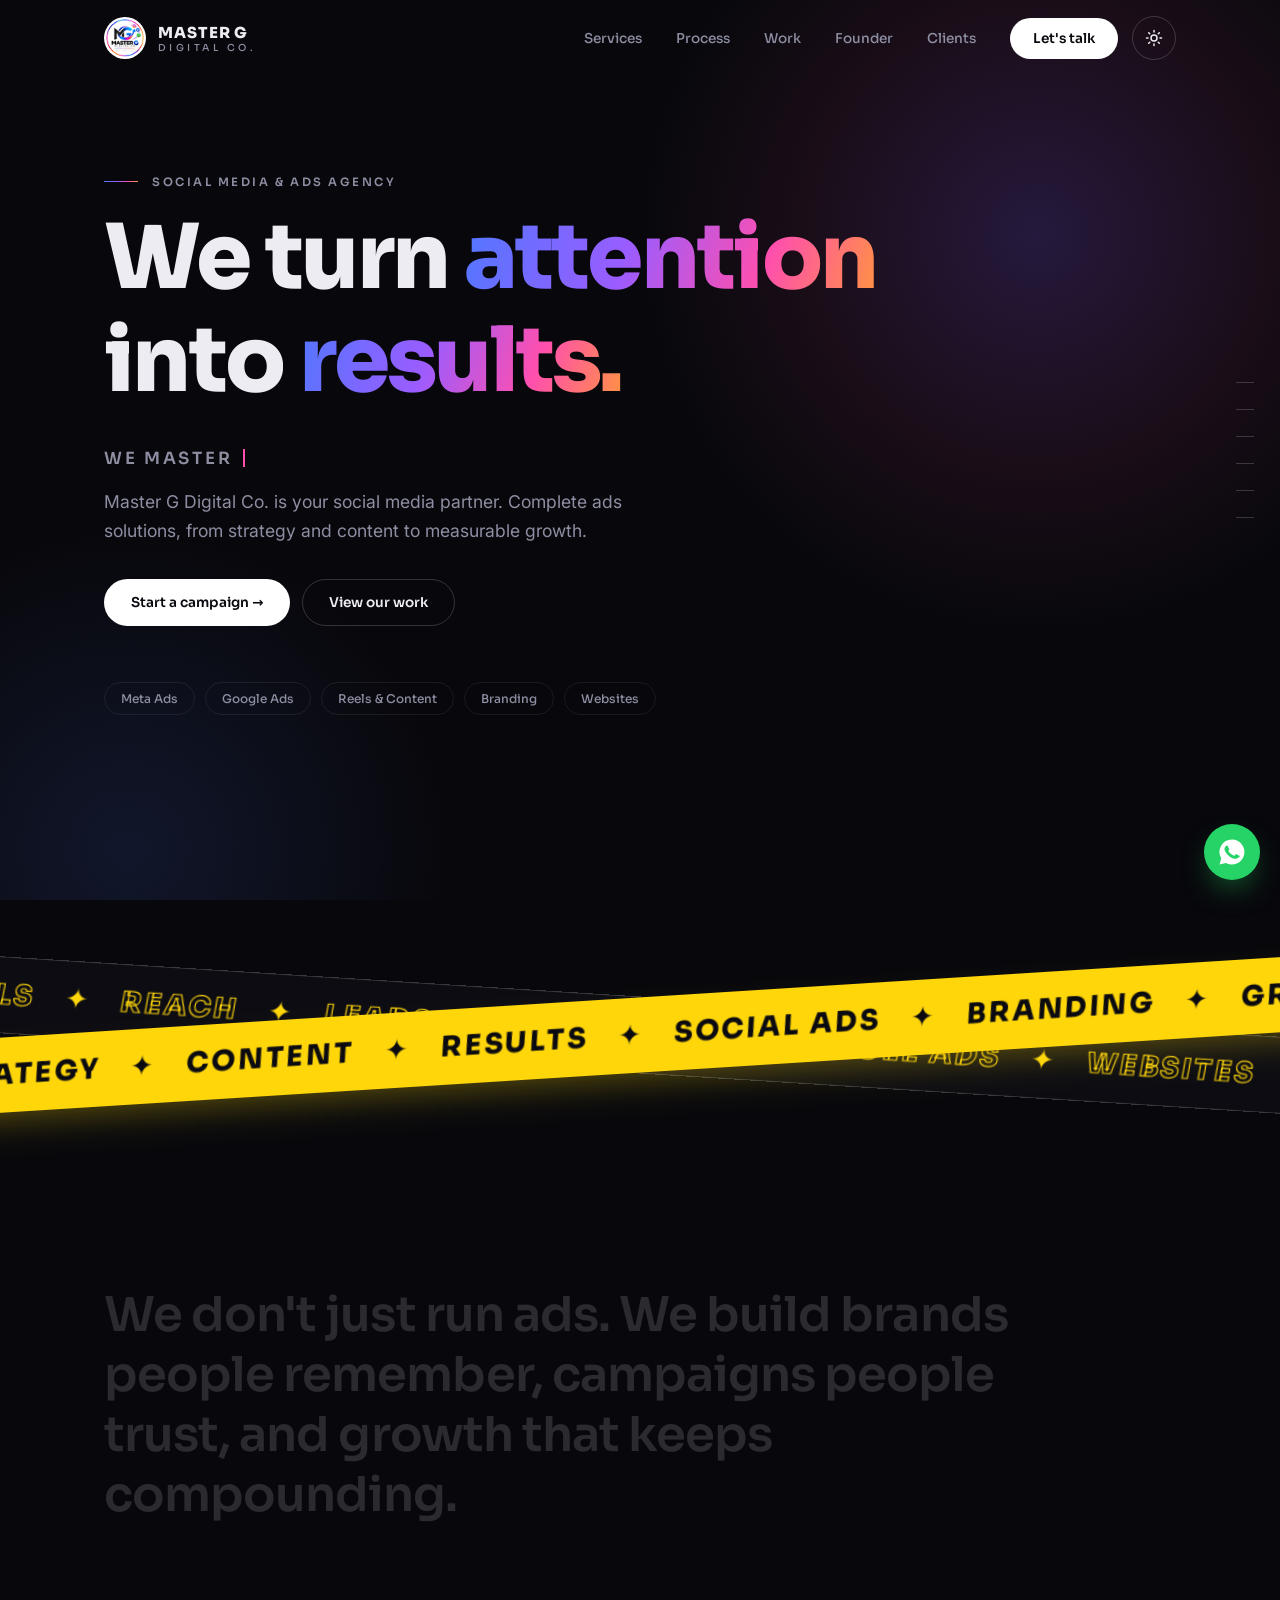
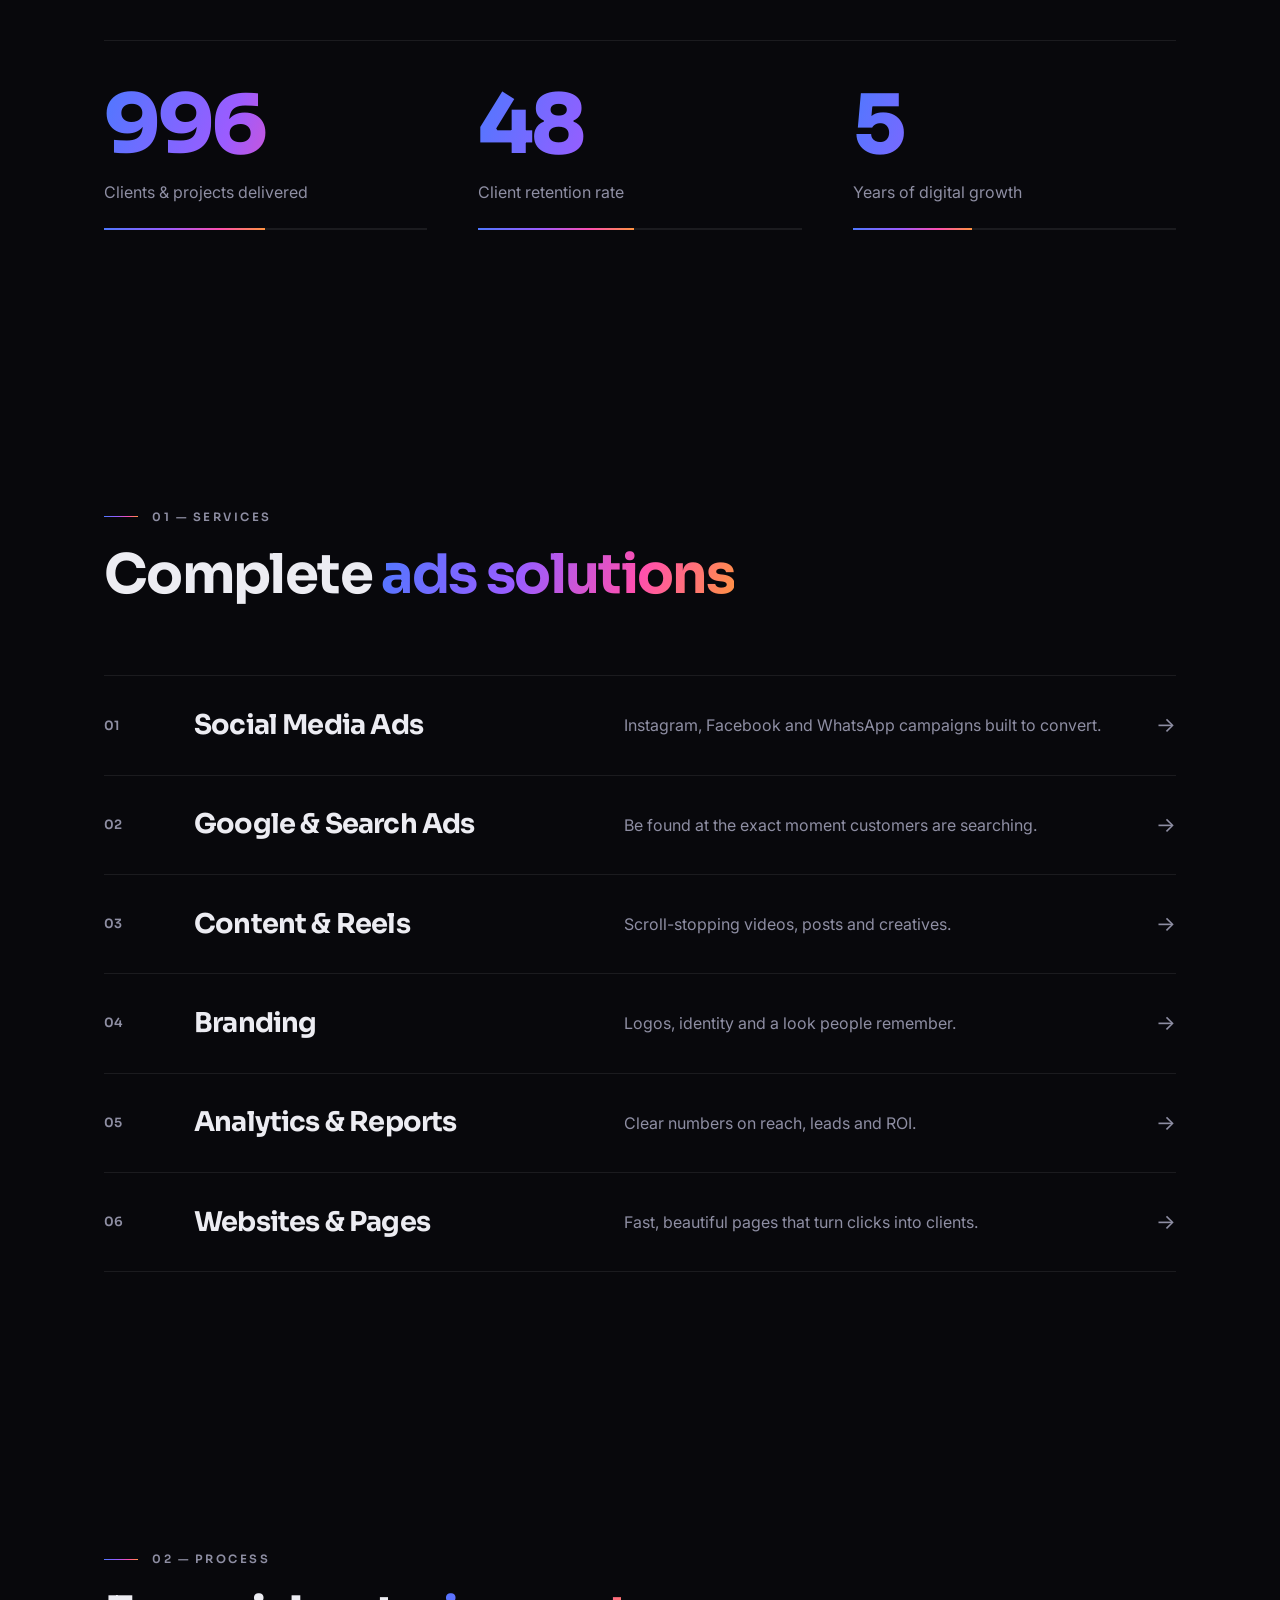
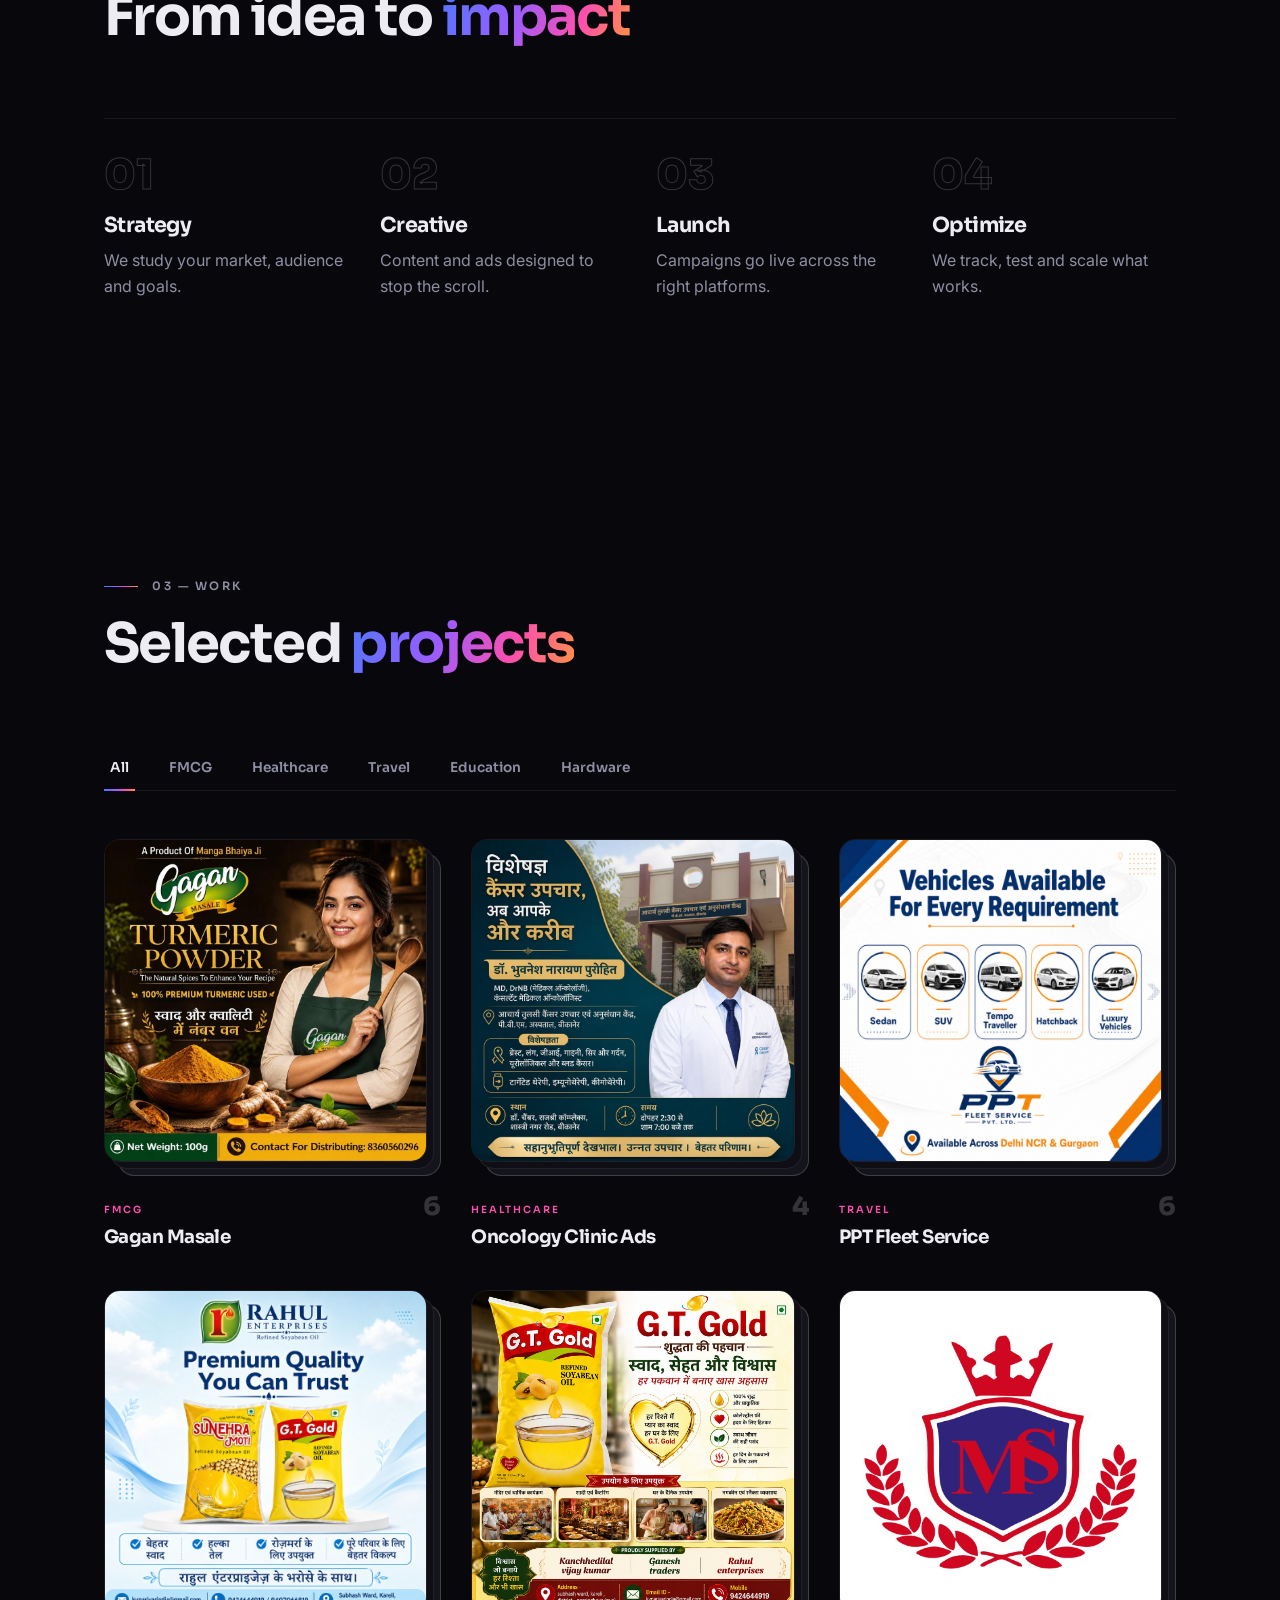
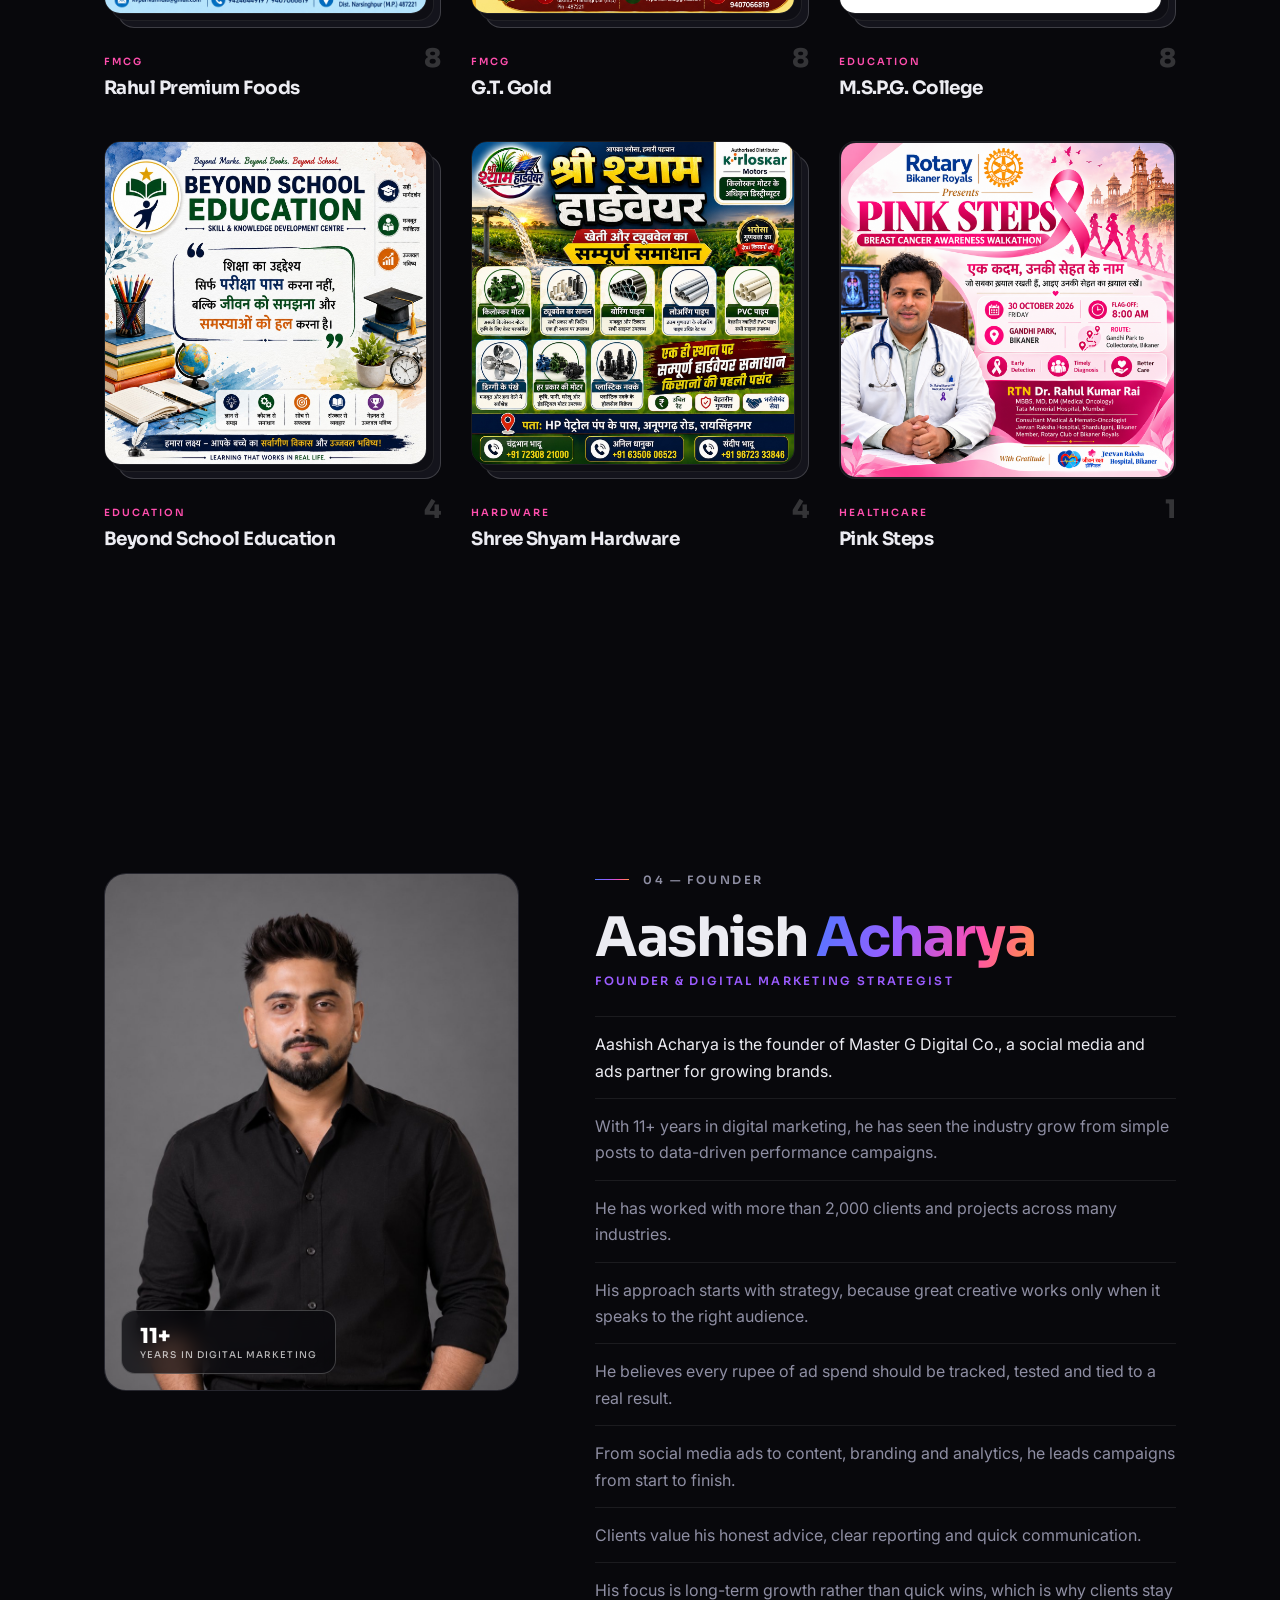
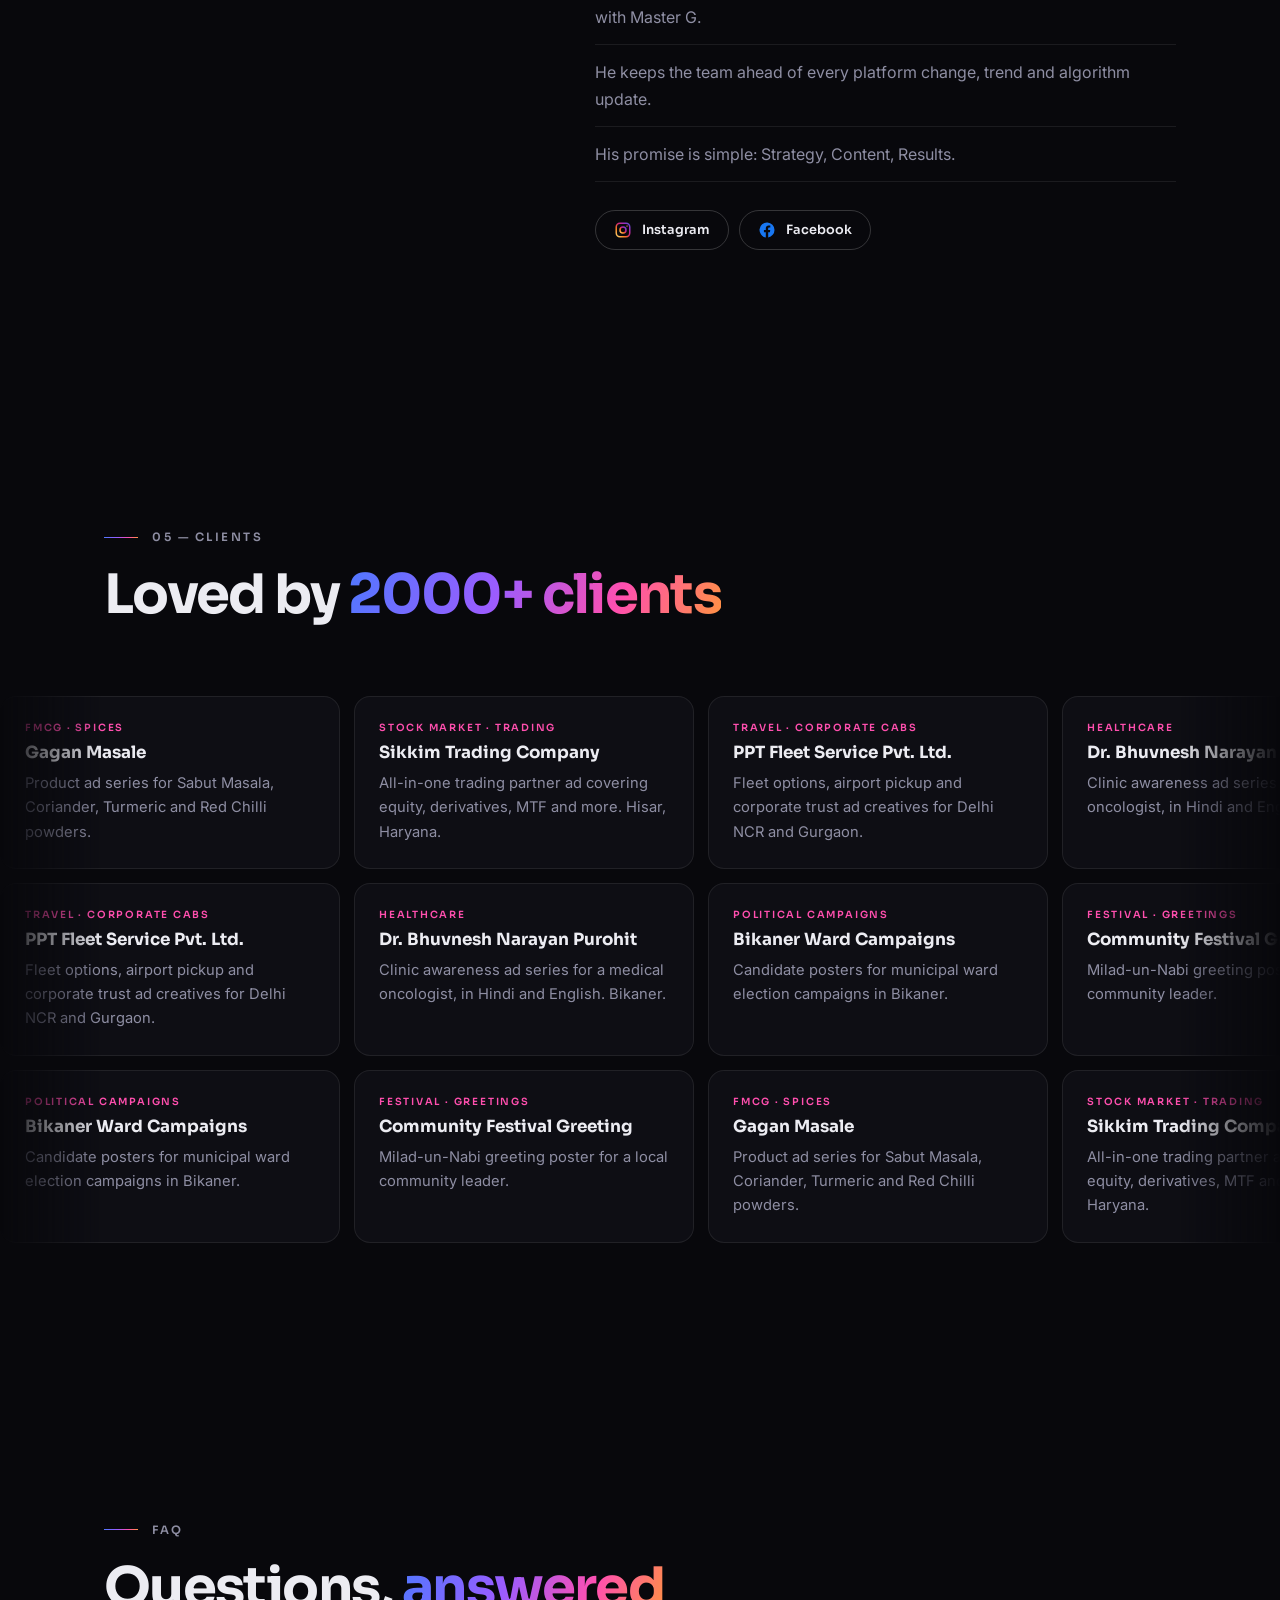
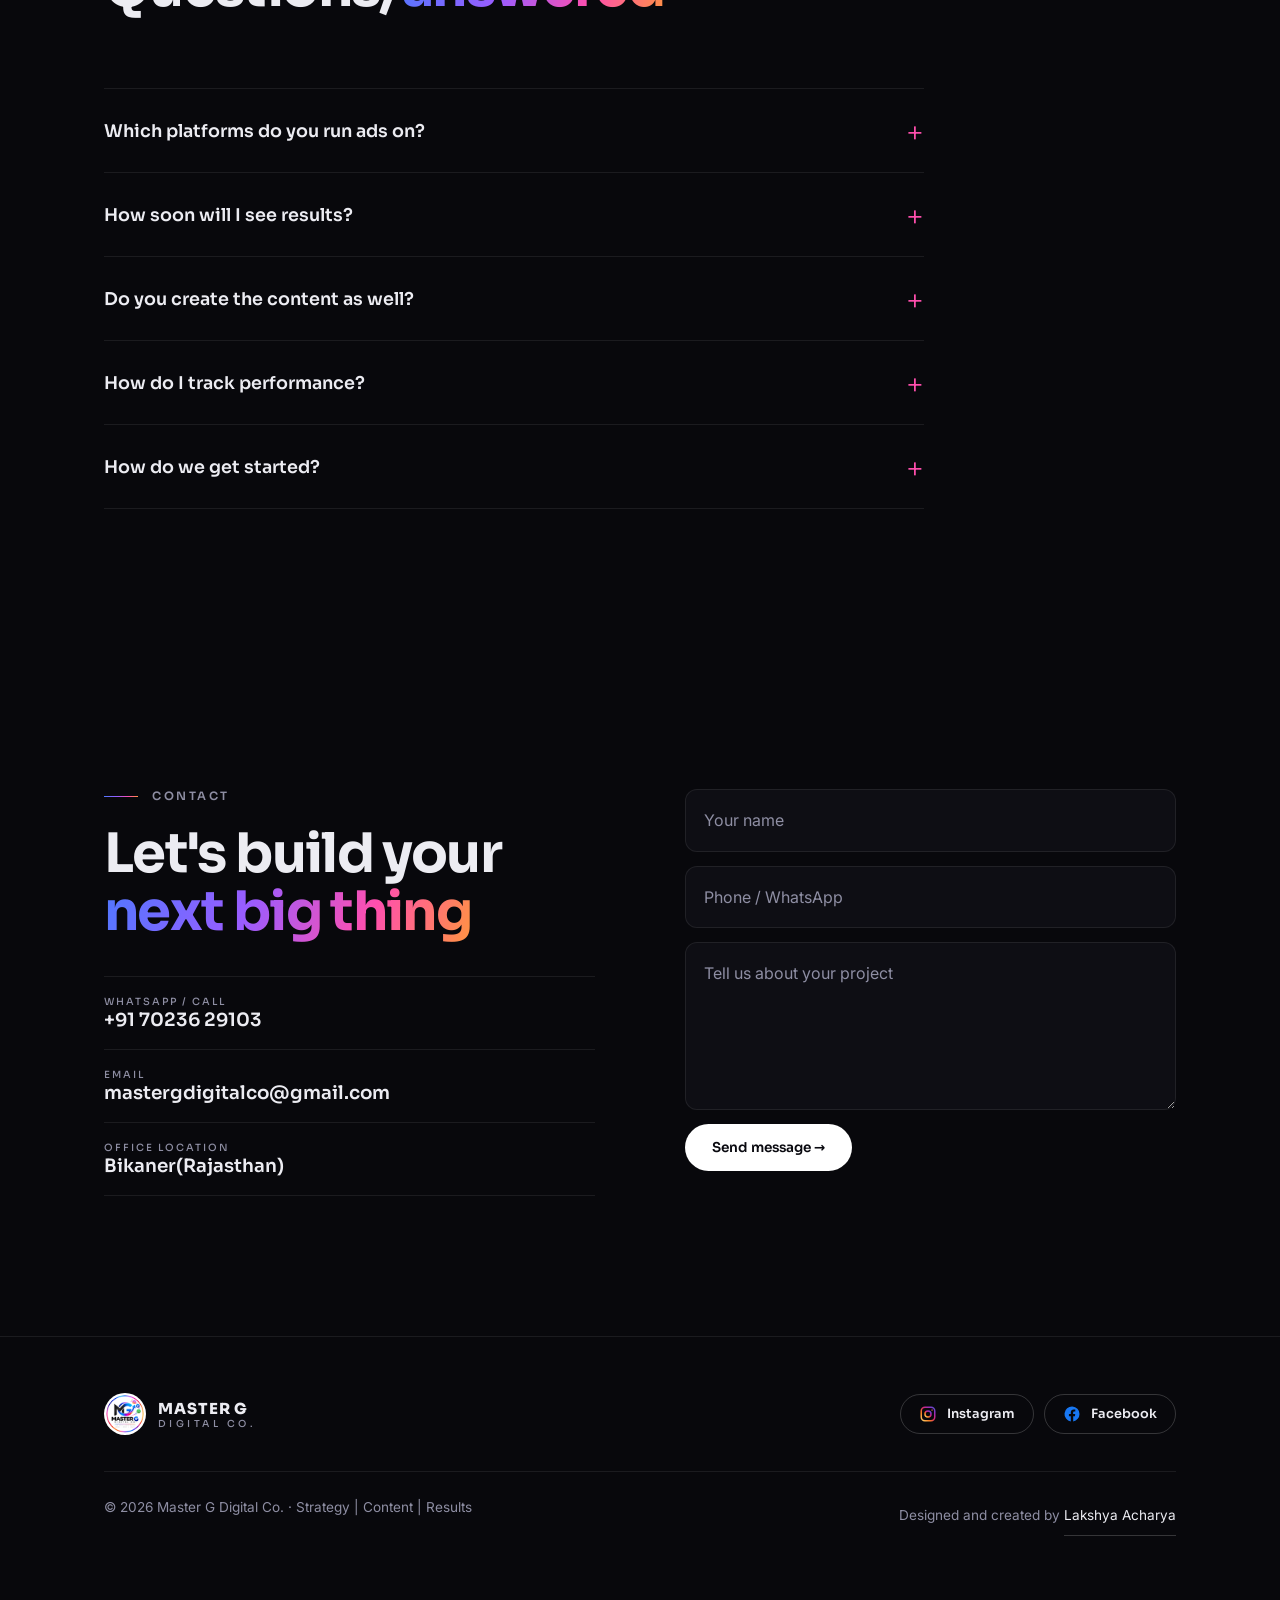
<file: index.html>
<!DOCTYPE html>
<html lang="en">
<head>
  <!-- Remember the visitor's theme before the page paints (default is dark) -->
  <script>try{var t=localStorage.getItem("mg-theme");if(t)document.documentElement.setAttribute("data-theme",t)}catch(e){}</script>
  <meta charset="utf-8">
  <meta name="viewport" content="width=device-width, initial-scale=1, viewport-fit=cover">

  <!-- =====================================================================
       SEO  -  EDIT HERE  (what Google shows in search results)
       1. Title        -> the blue headline in Google
       2. Description  -> the grey text under it ("info")
       3. Keywords     -> words people search for
       4. SITE URL     -> replace https://mastergdigitalco.com/ everywhere in this block
          if the website address ever changes
       ===================================================================== -->
  <title>Master G Digital Co. | Social Media & Meta Ads Agency</title>
  <meta name="description" content="Master G Digital Co.: social media marketing and ads agency for Meta ads, Google ads, reels, branding and websites. Strategy, Content, Results.">
  <meta name="keywords" content="Master G Digital Co, digital marketing agency, social media marketing, Meta ads, Facebook ads,best digital marketing agency in bikaner,digital marketing agency in bikaner, Instagram ads, Google ads, reels and content creation, branding, website design">
  <meta name="author" content="Master G Digital Co.">
  <meta name="application-name" content="Master G Digital Co.">
  <meta name="apple-mobile-web-app-title" content="Master G Digital Co.">
  <meta name="robots" content="index,follow,max-image-preview:large">
  <meta name="theme-color" content="#08080c">
  <link rel="canonical" href="http://mastergdigitalco.com/">

  <!-- Social share preview (WhatsApp / Facebook) -->
  <meta property="og:type" content="website">
  <meta property="og:site_name" content="Master G Digital Co.">
  <meta property="og:title" content="Master G Digital Co. | Social Media & Meta Ads Agency">
  <meta property="og:description" content="Master G Digital Co.: social media marketing and ads agency for Meta ads, Google ads, reels, branding and websites. Strategy, Content, Results.">
  <meta property="og:url" content="https://mastergdigitalco.com/">
  <meta property="og:image" content="https://mastergdigitalco.com/images/logo.png">
  <meta property="og:locale" content="en_IN">
  <meta name="twitter:card" content="summary">
  <meta name="twitter:title" content="Master G Digital Co. | Social Media & Meta Ads Agency">
  <meta name="twitter:description" content="Master G Digital Co.: social media marketing and ads agency for Meta ads, Google ads, reels, branding and websites. Strategy, Content, Results.">
  <meta name="twitter:image" content="https://mastergdigitalco.com/images/logo.png">

  <!-- Structured data 1: the WEBSITE NAME Google shows instead of the link ("Master G Digital Co.") -->
  <script type="application/ld+json">
    {
      "@context": "https://schema.org",
      "@type": "WebSite",
      "name": "Master G Digital Co.",
      "alternateName": [
        "Master G Digital Co",
        "Master G Digital",
        "Master G"
      ],
      "url": "http://mastergdigitalco.com/"
    }
  </script>

  <!-- Structured data 2: the COMPANY (phone, email, founder, social pages).
       To add your city later, add this inside the { } below (after "email"):
       "address": {"@type": "PostalAddress", "addressLocality": "YOUR CITY", "addressRegion": "YOUR STATE", "addressCountry": "IN"},
       "areaServed": "YOUR CITY" -->
  <script type="application/ld+json">
    {
      "@context": "https://schema.org",
      "@type": "ProfessionalService",
      "name": "Master G Digital Co.",
      "url": "http://mastergdigitalco.com/",
      "logo": "https://mastergdigitalco.com/images/logo.png",
      "image": "https://mastergdigitalco.com/images/logo.png",
      "description": "Master G Digital Co.: social media marketing and ads agency for Meta ads, Google ads, reels, branding and websites. Strategy, Content, Results.",
      "slogan": "Your Social Media Partner",
      "telephone": "+917023629103",
      "email": "mastergdigitalco@gmail.com",
      "sameAs": [
        "https://www.facebook.com/profile.php?id=61593951343798",
        "https://www.instagram.com/mastergdigitalco"
      ],
      "founder": {
        "@type": "Person",
        "name": "Aashish Acharya",
        "jobTitle": "Founder",
        "sameAs": [
          "https://www.instagram.com/____.j_e_r_r_y.____",
          "https://www.facebook.com/share/1LGvdmPWy8/"
        ]
      },
      "knowsAbout": [
        "Social media marketing",
        "Meta Ads",
        "Google Ads",
        "Content and reels",
        "Branding",
        "Website design"
      ]
    }
  </script>

  <!-- Favicon (the small logo shown in the browser tab and in Google results) -->
  <link rel="icon" href="favicon.ico" sizes="any">
  <link rel="icon" type="image/png" sizes="48x48" href="images/favicon-48.png">
  <link rel="icon" type="image/png" sizes="192x192" href="images/favicon-192.png">
  <link rel="apple-touch-icon" href="images/apple-touch-icon.png">

  <!-- ===== FONTS (Google Fonts) ===== -->
  <link rel="preconnect" href="https://fonts.googleapis.com">
  <link rel="preconnect" href="https://fonts.gstatic.com" crossorigin>
  <link href="https://fonts.googleapis.com/css2?family=Sora:wght@400;500;600;700;800&family=Inter:wght@400;500;600&display=swap" rel="stylesheet">

  <!-- ===== STYLES ===== -->
  <link rel="stylesheet" href="css/style.css">
</head>

<body>
  <!-- Safety: hide the loading screen after 4.5 s even if something fails -->
  <script>setTimeout(function(){var l=document.getElementById("loader");if(l)l.classList.add("done")},4500)</script>

  <!-- SVG gradient used by the Instagram icons -->
  <svg width="0" height="0" style="position:absolute" aria-hidden="true"><defs><linearGradient id="igg" x1="0" y1="1" x2="1" y2="0"><stop offset="0" stop-color="#feda75"/><stop offset=".3" stop-color="#fa7e1e"/><stop offset=".55" stop-color="#d62976"/><stop offset=".8" stop-color="#962fbf"/><stop offset="1" stop-color="#4f5bd5"/></linearGradient></defs></svg>

  <!-- LOADING SCREEN -->
  <div id="loader"><div class="ld"><img src="images/logo.png" alt=""><i></i></div></div>
  <!-- SCROLL PROGRESS BAR -->
  <div id="bar"></div>

  <!-- ===== NAVIGATION ===== -->
  <header id="nav">
    <div class="wrap nav-in">
      <a class="brand" href="#top" aria-label="Master G Digital Co. - home">
        <img src="images/logo.png" alt="">
        <span><b>MASTER G</b><small>DIGITAL CO.</small></span>
      </a>
      <div class="nav-r">
        <nav class="menu" id="menu" aria-label="Main">
          <a href="#services">Services</a>
          <a href="#process">Process</a>
          <a href="#work">Work</a>
          <a href="#founder">Founder</a>
          <a href="#clients">Clients</a>
          <a class="btn btn-primary" href="#contact">Let's talk</a>
        </nav>
        <!-- THEME TOGGLE: sun = switch to light, moon = switch to dark -->
        <button id="theme" aria-label="Switch between dark and light theme"><svg class="sun" viewBox="0 0 24 24" fill="none" stroke="currentColor" stroke-width="2" stroke-linecap="round"><circle cx="12" cy="12" r="4"/><path d="M12 2v2M12 20v2M4.9 4.9l1.4 1.4M17.7 17.7l1.4 1.4M2 12h2M20 12h2M4.9 19.1l1.4-1.4M17.7 6.3l1.4-1.4"/></svg><svg class="moon" viewBox="0 0 24 24" fill="none" stroke="currentColor" stroke-width="2" stroke-linecap="round" stroke-linejoin="round"><path d="M21 12.8A9 9 0 1 1 11.2 3a7 7 0 0 0 9.8 9.8z"/></svg></button>
        <button id="burger" aria-label="Menu" aria-expanded="false"><i></i><i></i></button>
      </div>
    </div>
  </header>

  <!-- Side rail: shows which section you are on (desktop only) -->
  <nav class="rail" aria-label="Sections">
    <a href="#services"><span>Services</span><i></i></a>
    <a href="#process"><span>Process</span><i></i></a>
    <a href="#work"><span>Work</span><i></i></a>
    <a href="#founder"><span>Founder</span><i></i></a>
    <a href="#clients"><span>Clients</span><i></i></a>
    <a href="#contact"><span>Contact</span><i></i></a>
  </nav>

  <main id="top">
    <!-- ===== HERO ===== -->
    <section id="hero">
      <div class="wrap">
        <span class="eyebrow">Social media &amp; ads agency</span>
        <h1>
          <span class="mask"><span style="--i:0">We</span></span>
          <span class="mask"><span style="--i:1">turn</span></span>
          <span class="mask"><span class="grad" style="--i:2">attention</span></span><br>
          <span class="mask"><span style="--i:3">into</span></span>
          <span class="mask"><span class="grad" style="--i:4">results.</span></span>
        </h1>
        <!-- Typing line: "We master ADS / REELS / GROWTH / REACH..." (words are in js/main.js, section 7B) -->
        <p class="rot-line">We master <span class="rot" id="rot"></span><span class="caret"></span></p>
        <p class="lead">Master G Digital Co. is your social media partner. Complete ads solutions, from strategy and content to measurable growth.</p>
        <div class="actions">
          <a class="btn btn-primary" href="#contact">Start a campaign &rarr;</a>
          <a class="btn btn-ghost" href="#work">View our work</a>
        </div>
        <ul class="tags">
          <li>Meta Ads</li><li>Google Ads</li><li>Reels &amp; Content</li><li>Branding</li><li>Websites</li>
        </ul>
      </div>
    </section>

    <!-- ===== CROSSING RIBBONS: two bands that cross like an X. They move with the page:
         scrolling makes them faster and skews the text, scrolling up reverses them. (js/main.js, section 7) ===== -->
    <div class="ribbons" id="ribbons" aria-hidden="true">
      <div class="rib rib-y"><div class="rt" data-dir="-1"><span>Strategy</span><span>Content</span><span>Results</span><span>Social Ads</span><span>Branding</span><span>Growth</span></div></div>
      <div class="rib rib-k"><div class="rt" data-dir="1"><span>Reels</span><span>Reach</span><span>Leads</span><span>Meta Ads</span><span>Google Ads</span><span>Websites</span></div></div>
    </div>

    <!-- ===== MANIFESTO: words light up while scrolling ===== -->
    <section id="manifesto">
      <div class="wrap"><p class="mf" id="mf">We don't just run ads. We build brands people remember, campaigns people trust, and growth that keeps compounding.</p></div>
    </section>

    <!-- ===== STATS: counters (data-n = final number, data-s = suffix) ===== -->
    <section id="stats" style="padding-top:0">
      <div class="wrap">
        <div class="stats">
          <div class="stat rv"><b class="num grad" data-n="2000" data-s="+">0</b><span>Clients &amp; projects delivered</span><div class="meter"><i data-w="100"></i></div></div>
          <div class="stat rv"><b class="num grad" data-n="98" data-s="%">0</b><span>Client retention rate</span><div class="meter"><i data-w="98"></i></div></div>
          <div class="stat rv"><b class="num grad" data-n="11" data-s="+">0</b><span>Years of digital growth</span><div class="meter"><i data-w="75"></i></div></div>
        </div>
      </div>
    </section>

    <!-- ===== SERVICES ===== -->
    <section id="services">
      <div class="wrap">
        <div class="sec-head rv"><span class="eyebrow">01 &mdash; Services</span><h2>Complete <span class="grad">ads solutions</span></h2></div>
        <ul class="svc">
          <li class="rv"><span class="n">01</span><h3>Social Media Ads</h3><p>Instagram, Facebook and WhatsApp campaigns built to convert.</p><span class="go">&rarr;</span></li>
          <li class="rv"><span class="n">02</span><h3>Google &amp; Search Ads</h3><p>Be found at the exact moment customers are searching.</p><span class="go">&rarr;</span></li>
          <li class="rv"><span class="n">03</span><h3>Content &amp; Reels</h3><p>Scroll-stopping videos, posts and creatives.</p><span class="go">&rarr;</span></li>
          <li class="rv"><span class="n">04</span><h3>Branding</h3><p>Logos, identity and a look people remember.</p><span class="go">&rarr;</span></li>
          <li class="rv"><span class="n">05</span><h3>Analytics &amp; Reports</h3><p>Clear numbers on reach, leads and ROI.</p><span class="go">&rarr;</span></li>
          <li class="rv"><span class="n">06</span><h3>Websites &amp; Pages</h3><p>Fast, beautiful pages that turn clicks into clients.</p><span class="go">&rarr;</span></li>
        </ul>
      </div>
    </section>

    <!-- ===== PROCESS ===== -->
    <section id="process">
      <div class="wrap">
        <div class="sec-head rv"><span class="eyebrow">02 &mdash; Process</span><h2>From idea to <span class="grad">impact</span></h2></div>
        <div class="pline"><i></i></div>
        <div class="steps">
          <div class="step rv"><span class="n">01</span><h3>Strategy</h3><p>We study your market, audience and goals.</p></div>
          <div class="step rv"><span class="n">02</span><h3>Creative</h3><p>Content and ads designed to stop the scroll.</p></div>
          <div class="step rv"><span class="n">03</span><h3>Launch</h3><p>Campaigns go live across the right platforms.</p></div>
          <div class="step rv"><span class="n">04</span><h3>Optimize</h3><p>We track, test and scale what works.</p></div>
        </div>
      </div>
    </section>

    <!-- ===== WORK: tabs + gallery are built by js/main.js (edit the PJ list there) ===== -->
    <section id="work">
      <div class="wrap">
        <div class="sec-head rv"><span class="eyebrow">03 &mdash; Work</span><h2>Selected <span class="grad">projects</span></h2></div>
        <div class="tabs" id="tabs">
          <button data-f="all" class="on">All</button>
          <button data-f="fmcg">FMCG</button>
          <button data-f="med">Healthcare</button>
          <button data-f="trv">Travel</button>
          <button data-f="edu">Education</button>
          <button data-f="biz">Hardware</button>
        </div>
        <!-- "All" tab: one cover card per project (built by js/main.js). Other tabs: every design of that category. -->
        <div id="ov" class="ov"></div>
        <div id="gal"></div>
      </div>
    </section>

    <!-- ===== FOUNDER ===== -->
    <section id="founder">
      <div class="wrap founder">
        <div class="photo rv">
          <img src="images/founder.jpg" alt="Aashish Acharya, Founder of Master G Digital Co." width="900" height="1350">
          <div class="badge">11+<small>Years in digital marketing</small></div>
        </div>
        <div class="rv">
          <span class="eyebrow">04 &mdash; Founder</span>
          <h2>Aashish <span class="grad">Acharya</span></h2>
          <p class="role">Founder &amp; digital marketing strategist</p>
          <ul class="bio">
            <li>Aashish Acharya is the founder of Master G Digital Co., a social media and ads partner for growing brands.</li>
            <li>With 11+ years in digital marketing, he has seen the industry grow from simple posts to data-driven performance campaigns.</li>
            <li>He has worked with more than 2,000 clients and projects across many industries.</li>
            <li>His approach starts with strategy, because great creative works only when it speaks to the right audience.</li>
            <li>He believes every rupee of ad spend should be tracked, tested and tied to a real result.</li>
            <li>From social media ads to content, branding and analytics, he leads campaigns from start to finish.</li>
            <li>Clients value his honest advice, clear reporting and quick communication.</li>
            <li>His focus is long-term growth rather than quick wins, which is why clients stay with Master G.</li>
            <li>He keeps the team ahead of every platform change, trend and algorithm update.</li>
            <li>His promise is simple: Strategy, Content, Results.</li>
          </ul>
          <div class="soc"><a href="https://www.instagram.com/____.j_e_r_r_y.____" target="_blank" rel="noopener noreferrer" aria-label="Aashish Acharya on Instagram"><svg viewBox="0 0 24 24" fill="none" stroke="url(#igg)" stroke-width="2" stroke-linecap="round" stroke-linejoin="round"><rect x="3" y="3" width="18" height="18" rx="5"/><circle cx="12" cy="12" r="4"/><circle cx="17.5" cy="6.5" r="1" fill="url(#igg)" stroke="none"/></svg><span>Instagram</span></a><a href="https://www.facebook.com/share/1LGvdmPWy8/" target="_blank" rel="noopener noreferrer" aria-label="Aashish Acharya on Facebook"><svg viewBox="0 0 24 24" fill="#1877F2"><path d="M22 12a10 10 0 1 0-11.6 9.9v-7H7.9V12h2.5V9.8c0-2.5 1.5-3.9 3.8-3.9 1.1 0 2.2.2 2.2.2v2.5h-1.3c-1.2 0-1.6.8-1.6 1.6V12h2.8l-.4 2.9h-2.3v7A10 10 0 0 0 22 12z"/></svg><span>Facebook</span></a></div>
        </div>
      </div>
    </section>

    <!-- ===== CLIENTS: the 3 scrolling rows are built by js/main.js (edit the R list there) ===== -->
    <section id="clients">
      <div class="wrap"><div class="sec-head rv"><span class="eyebrow">05 &mdash; Clients</span><h2>Loved by <span class="grad">2000+ clients</span></h2></div></div>
      <div class="row"><div class="track"></div></div>
      <div class="row"><div class="track"></div></div>
      <div class="row"><div class="track"></div></div>
    </section>

    <!-- ===== FAQ ===== -->
    <section id="faq">
      <div class="wrap">
        <div class="sec-head rv"><span class="eyebrow">FAQ</span><h2>Questions, <span class="grad">answered</span></h2></div>
        <div class="faq rv">
          <details><summary>Which platforms do you run ads on?</summary><p>Instagram, Facebook, WhatsApp, Google Search and YouTube, chosen based on where your customers actually spend their time.</p></details>
          <details><summary>How soon will I see results?</summary><p>Early signals like reach and engagement show within weeks. Steady growth in leads and sales builds as we test and optimize every month.</p></details>
          <details><summary>Do you create the content as well?</summary><p>Yes. Reels, creatives, copy and branding are handled together, so strategy, content and ads work as one system.</p></details>
          <details><summary>How do I track performance?</summary><p>You get clear reports on reach, leads and ROI, so you always know exactly where your budget is going.</p></details>
          <details><summary>How do we get started?</summary><p>Message us on WhatsApp or use the form below. We will understand your goals and suggest a plan.</p></details>
        </div>
      </div>
    </section>

    <!-- ===== CONTACT: the form opens WhatsApp ===== -->
    <section id="contact">
      <div class="wrap contact">
        <div class="rv">
          <span class="eyebrow">Contact</span>
          <h2>Let's build your <span class="grad">next big thing</span></h2>
          <div class="cinfo">
            <a href="tel:+917023629103"><small>WhatsApp / Call</small>+91 70236 29103</a>
            <a href="mailto:mastergdigitalco@gmail.com"><small>Email</small>mastergdigitalco@gmail.com</a>
          <a><small>Office Location</small>Bikaner(Rajasthan)</a></a>
          </div>
        </div>
        <form id="fm" class="rv">
          <input placeholder="Your name" required>
          <input placeholder="Phone / WhatsApp" required>
          <textarea rows="5" placeholder="Tell us about your project"></textarea>
          <button class="btn btn-primary" type="submit">Send message &rarr;</button>
          <p id="ok"></p>
        </form>
      </div>
    </section>
  </main>

  <!-- ===== FOOTER ===== -->
  <footer>
    <div class="wrap">
      <div class="foot">
        <a class="brand" href="#top"><img src="images/logo.png" alt=""><span><b>MASTER G</b><small>DIGITAL CO.</small></span></a>
        <div class="soc"><a href="https://www.instagram.com/mastergdigitalco" target="_blank" rel="noopener noreferrer" aria-label="Master G Digital Co. on Instagram"><svg viewBox="0 0 24 24" fill="none" stroke="url(#igg)" stroke-width="2" stroke-linecap="round" stroke-linejoin="round"><rect x="3" y="3" width="18" height="18" rx="5"/><circle cx="12" cy="12" r="4"/><circle cx="17.5" cy="6.5" r="1" fill="url(#igg)" stroke="none"/></svg><span>Instagram</span></a><a href="https://www.facebook.com/profile.php?id=61593951343798" target="_blank" rel="noopener noreferrer" aria-label="Master G Digital Co. on Facebook"><svg viewBox="0 0 24 24" fill="#1877F2"><path d="M22 12a10 10 0 1 0-11.6 9.9v-7H7.9V12h2.5V9.8c0-2.5 1.5-3.9 3.8-3.9 1.1 0 2.2.2 2.2.2v2.5h-1.3c-1.2 0-1.6.8-1.6 1.6V12h2.8l-.4 2.9h-2.3v7A10 10 0 0 0 22 12z"/></svg><span>Facebook</span></a></div>
      </div>
      <div class="legal">
        <span>&copy; 2026 Master G Digital Co. &middot; Strategy | Content | Results</span>
        <span>Designed and created by <a href="https://www.linkedin.com/in/lakshya-acharya-9194b3203" target="_blank" rel="noopener">Lakshya Acharya</a></span>
      </div>
    </div>
  </footer>

  <!-- FLOATING WHATSAPP BUTTON -->
  <a class="wa" href="https://wa.me/917023629103" aria-label="Chat on WhatsApp"><svg viewBox="0 0 24 24" width="30" height="30" fill="#fff" aria-hidden="true"><path d="M12 2a10 10 0 0 0-8.6 15.1L2 22l5-1.3A10 10 0 1 0 12 2zm5.2 14.2c-.2.6-1.3 1.2-1.8 1.2-.5.1-1 .3-3.4-.7-2.9-1.2-4.7-4.1-4.9-4.3-.1-.2-1.1-1.5-1.1-2.8s.7-2 1-2.3c.2-.3.5-.3.7-.3h.5c.2 0 .4 0 .6.5l.9 2.1c.1.2.1.4 0 .5l-.4.6c-.1.2-.3.3-.1.6.2.3.8 1.3 1.8 2.1 1.2 1 2.2 1.4 2.5 1.5.3.1.5.1.6-.1l.8-1c.2-.3.4-.2.6-.1l2 1c.3.1.5.2.5.3.1.3.1.9-.1 1.4z"/></svg></a>

  <!-- LIGHTBOX (full-screen photo viewer) -->
  <div id="lb" aria-modal="true">
    <button class="lbtn" id="lx" aria-label="Close">&#10005;</button>
    <button class="lbtn" id="lp" aria-label="Previous">&#8249;</button>
    <img id="li" alt="">
    <button class="lbtn" id="ln" aria-label="Next">&#8250;</button>
    <div id="lc"></div>
  </div>

  <script src="js/main.js"></script>
</body>
</html>
</file>
<file: css/style.css>
/* Master G Digital Co. - stylesheet (dark, clean, premium).
   Sections are listed in page order; search a heading to jump to it. */

/* =========================================================================
   1. DESIGN TOKENS  (change colors / fonts for the whole site here)
   ========================================================================= */
:root {
  --bg: #08080c;                       /* page background */
  --surface: #0e0e14;                  /* cards */
  --surface-2: #14141c;                /* raised surfaces */
  --line: rgba(255,255,255,.08);       /* hairlines */
  --line-2: rgba(255,255,255,.18);     /* stronger lines */
  --text: #ececf2;
  --muted: #8e8ea3;
  /* logo colors */
  --blue: #4f78ff;
  --violet: #9b5cff;
  --magenta: #ff4fae;
  --orange: #ff9440;
  --grad: linear-gradient(110deg, var(--blue), var(--violet) 40%, var(--magenta) 72%, var(--orange));
  --nav-bg: rgba(8,8,12,.78);          /* top bar when scrolling */
  --btn-bg: #fff;                      /* main button */
  --btn-fg: #0a0a10;
  --font-head: 'Sora', system-ui, sans-serif;
  --font-body: 'Inter', system-ui, sans-serif;
  --max: 1200px;
  --pad: clamp(20px, 5vw, 64px);
  --ease: cubic-bezier(.2,.7,.2,1);
}

/* Light theme: applied when <html data-theme="light"> (the dark theme above is the default) */
:root[data-theme="light"] {
  color-scheme: light;
  --bg: #f6f6fa;
  --surface: #ffffff;
  --surface-2: #eeeef4;
  --line: rgba(10,10,24,.1);
  --line-2: rgba(10,10,24,.22);
  --text: #101018;
  --muted: #5b5b72;
  /* logo colors, a little deeper so they stay readable on light */
  --blue: #2f5bff;
  --violet: #7b3ff2;
  --magenta: #e6238f;
  --orange: #f07a12;
  --nav-bg: rgba(246,246,250,.82);
  --btn-bg: #101018;
  --btn-fg: #ffffff;
}

/* =========================================================================
   2. BASE
   ========================================================================= */
* { box-sizing: border-box; margin: 0; padding: 0; }
html { scroll-behavior: smooth; scroll-padding-top: 90px; color-scheme: dark; }
body { background: var(--bg); color: var(--text); font: 400 16px/1.65 var(--font-body); -webkit-font-smoothing: antialiased; overflow-x: hidden; }
body.menu-open { overflow: hidden; }
img { display: block; max-width: 100%; }
a { color: inherit; text-decoration: none; }
button { font: inherit; color: inherit; background: none; border: 0; cursor: pointer; }
ul { list-style: none; }
::selection { background: var(--violet); color: #fff; }

.wrap { max-width: var(--max); margin: 0 auto; padding-inline: var(--pad); }
section { position: relative; padding-block: clamp(80px, 11vw, 140px); }

h1, h2, h3, h4 { font-family: var(--font-head); font-weight: 700; letter-spacing: -.03em; line-height: 1.06; }
h1 { font-size: clamp(2.7rem, 7vw, 5.8rem); font-weight: 800; }
h2 { font-size: clamp(2rem, 4.4vw, 3.4rem); text-wrap: balance; }
.grad { background: var(--grad); -webkit-background-clip: text; background-clip: text; color: transparent; }

.eyebrow { display: flex; align-items: center; gap: 14px; margin-bottom: 22px; font: 600 .72rem var(--font-head); letter-spacing: .22em; text-transform: uppercase; color: var(--muted); }
.eyebrow::before { content: ""; width: 34px; height: 1px; background: var(--grad); }
.sec-head { max-width: 760px; margin-bottom: clamp(40px, 6vw, 72px); }

/* buttons */
.btn { display: inline-flex; align-items: center; gap: 10px; padding: 14px 26px; border-radius: 99px; border: 1px solid transparent; font: 600 .85rem var(--font-head); transition: transform .35s var(--ease), box-shadow .35s, border-color .35s; }
.btn-primary { background: var(--btn-bg); color: var(--btn-fg); }
.btn-primary:hover { transform: translateY(-2px); box-shadow: 0 16px 34px -14px rgba(155,92,255,.7); }
.btn-ghost { border-color: var(--line-2); color: var(--text); }
.btn-ghost:hover { border-color: var(--text); }

/* scroll reveal */
.rv { opacity: 0; transform: translateY(28px); transition: opacity .9s var(--ease), transform .9s var(--ease); transition-delay: var(--d, 0s); }
.rv.on { opacity: 1; transform: none; }

/* =========================================================================
   3. LOADER + PROGRESS BAR
   ========================================================================= */
#loader { position: fixed; inset: 0; z-index: 100; display: grid; place-items: center; background: var(--bg); transition: opacity .7s, visibility 0s .7s; }
#loader.done { opacity: 0; visibility: hidden; }
.ld { width: 120px; text-align: center; }
.ld img { width: 84px; margin: 0 auto 22px; border-radius: 50%; background: #fff; padding: 3px; }
.ld i { display: block; height: 2px; background: var(--grad); transform-origin: left; animation: load 1.1s var(--ease) forwards; }
@keyframes load { from { transform: scaleX(0); } to { transform: scaleX(1); } }
#bar { position: fixed; top: 0; left: 0; z-index: 90; height: 2px; width: 0; background: var(--grad); }

/* =========================================================================
   4. NAVIGATION  (top bar, menu, hamburger, side rail)
   ========================================================================= */
#nav { position: fixed; inset: 0 0 auto 0; z-index: 60; border-bottom: 1px solid transparent; transition: background .4s, border-color .4s; }
#nav.stuck { background: var(--nav-bg); backdrop-filter: blur(16px); border-color: var(--line); }
.nav-in { display: flex; align-items: center; justify-content: space-between; height: 76px; }

.brand { display: flex; align-items: center; gap: 12px; position: relative; z-index: 3; }
.brand img { width: 42px; height: 42px; border-radius: 50%; background: #fff; padding: 2px; }
.brand span { display: flex; flex-direction: column; line-height: 1.15; }
.brand b { font: 800 .95rem var(--font-head); letter-spacing: .06em; }
.brand small { font: 500 .6rem var(--font-head); letter-spacing: .36em; color: var(--muted); }

.menu { display: flex; align-items: center; gap: 34px; }
.menu a:not(.btn) { position: relative; padding: 6px 0; font: 500 .85rem var(--font-head); color: var(--muted); transition: color .3s; }
.menu a:not(.btn)::after { content: ""; position: absolute; left: 0; right: 0; bottom: 0; height: 1px; background: var(--grad); transform: scaleX(0); transform-origin: left; transition: transform .4s var(--ease); }
.menu a:not(.btn):hover, .menu a.act { color: var(--text); }
.menu a:not(.btn):hover::after, .menu a.act::after { transform: scaleX(1); }
.menu .btn { padding: 11px 22px; }

.nav-r { display: flex; align-items: center; gap: 14px; }
#theme { position: relative; width: 44px; height: 44px; border: 1px solid var(--line-2); border-radius: 50%; color: var(--text); transition: border-color .3s, transform .35s var(--ease); }
#theme:hover { border-color: var(--text); transform: rotate(15deg); }
#theme svg { position: absolute; inset: 0; margin: auto; width: 18px; height: 18px; transition: transform .6s var(--ease), opacity .4s; }
#theme .sun { opacity: 1; }
#theme .moon { opacity: 0; transform: rotate(-90deg) scale(.5); }
:root[data-theme="light"] #theme .sun { opacity: 0; transform: rotate(90deg) scale(.5); }
:root[data-theme="light"] #theme .moon { opacity: 1; transform: none; }
@media (prefers-reduced-motion: no-preference) { html.tt, html.tt * { transition: background-color .5s, color .5s, border-color .5s !important; } }

#burger { display: none; position: relative; z-index: 3; width: 46px; height: 46px; border: 1px solid var(--line-2); border-radius: 50%; }
#burger i { position: absolute; left: 14px; height: 1.5px; background: var(--text); transition: transform .5s var(--ease), width .4s; }
#burger i:nth-child(1) { top: 18px; width: 18px; }
#burger i:nth-child(2) { top: 26px; width: 11px; }
.menu-open #burger i:nth-child(1) { top: 22px; width: 18px; transform: rotate(45deg); }
.menu-open #burger i:nth-child(2) { top: 22px; width: 18px; transform: rotate(-45deg); }

/* side rail: shows the section you are on (desktop only) */
.rail { position: fixed; right: clamp(14px, 2vw, 28px); top: 50%; z-index: 40; display: flex; flex-direction: column; align-items: flex-end; gap: 4px; transform: translateY(-50%); }
.rail a { display: flex; align-items: center; gap: 12px; padding: 5px 0; font: 600 .62rem var(--font-head); letter-spacing: .16em; text-transform: uppercase; color: var(--muted); }
.rail span { opacity: 0; transform: translateX(8px); transition: .3s; }
.rail i { width: 18px; height: 1px; background: var(--line-2); transition: width .4s var(--ease), background .4s; }
.rail a:hover span, .rail a.act span { opacity: 1; transform: none; }
.rail a.act i { width: 36px; background: var(--grad); }

/* =========================================================================
   5. HERO
   ========================================================================= */
#hero { display: flex; align-items: center; min-height: 100svh; padding-top: 130px; overflow: hidden; }
/* soft static glows (no animation) */
#hero::before, #hero::after { content: ""; position: absolute; pointer-events: none; border-radius: 50%; }
#hero::before { top: -18%; right: -12%; width: 62vw; height: 62vw; background: radial-gradient(closest-side, rgba(155,92,255,.2), rgba(255,79,174,.07) 60%, transparent); }
#hero::after { bottom: -30%; left: -15%; width: 50vw; height: 50vw; background: radial-gradient(closest-side, rgba(79,120,255,.13), transparent); }
#hero .wrap { position: relative; z-index: 1; width: 100%; }
#hero h1 { max-width: 14ch; }
.mask { display: inline-block; overflow: hidden; vertical-align: top; padding-bottom: .1em; }
.mask > span { display: inline-block; transform: translateY(115%); animation: rise 1s var(--ease) forwards; animation-delay: calc(.8s + var(--i) * .09s); }
@keyframes rise { to { transform: none; } }
.rot-line { margin-top: 30px; font: 600 1.05rem var(--font-head); letter-spacing: .16em; text-transform: uppercase; color: var(--muted); }
.rot { min-width: 1ch; background: var(--grad); -webkit-background-clip: text; background-clip: text; color: transparent; }
.caret { display: inline-block; width: 2px; height: 1.05em; margin-left: 4px; background: var(--magenta); vertical-align: -.15em; animation: blink 1s steps(1) infinite; }
@keyframes blink { 50% { opacity: 0; } }
.lead { max-width: 560px; margin: 18px 0 34px; font-size: 1.1rem; color: var(--muted); }
.actions { display: flex; flex-wrap: wrap; gap: 12px; }
.tags { display: flex; flex-wrap: wrap; gap: 10px; margin-top: 56px; }
.tags li { padding: 8px 16px; border: 1px solid var(--line); border-radius: 99px; font: 500 .75rem var(--font-head); color: var(--muted); }

/* =========================================================================
   6. MARQUEE + MANIFESTO
   ========================================================================= */
/* crossing ribbons */
.ribbons { position: relative; height: 270px; overflow: hidden; }
.rib { position: absolute; left: -6%; top: 50%; width: 112%; padding: 20px 0; overflow: hidden; }
.rib-y { z-index: 2; background: #ffd60a; color: #0a0a10; transform: translateY(-50%) rotate(-3.6deg); box-shadow: 0 18px 40px -18px rgba(255,214,10,.45); }
.rib-k { z-index: 1; background: #0c0c12; border-block: 1px solid var(--line-2); transform: translateY(-50%) rotate(3.6deg); }
.rt { display: flex; width: max-content; will-change: transform; }
.rt span { white-space: nowrap; font: 800 clamp(1.1rem, 2.3vw, 1.75rem) var(--font-head); letter-spacing: .1em; text-transform: uppercase; }
.rt span::after { content: "\2726"; margin: 0 30px; }
.rib-k .rt span { color: transparent; -webkit-text-stroke: 1.2px #ffd60a; }
.rib-k .rt span::after { color: #ffd60a; -webkit-text-stroke: 0; }
@keyframes slide { to { transform: translateX(-50%); } }

#manifesto { padding-block: clamp(70px, 9vw, 120px); }
.mf { max-width: 1000px; font: 600 clamp(1.7rem, 3.8vw, 3rem)/1.25 var(--font-head); letter-spacing: -.02em; }
.mf .w { opacity: .15; transition: opacity .4s; }
.mf .w.on { opacity: 1; }

/* =========================================================================
   7. STATS (animated counters)
   ========================================================================= */
.stats { display: grid; grid-template-columns: repeat(3, 1fr); gap: clamp(20px, 4vw, 60px); border-top: 1px solid var(--line); padding-top: 44px; }
.num { display: block; font: 800 clamp(3rem, 6.4vw, 5.2rem)/1 var(--font-head); letter-spacing: -.04em; }
.stat > span { display: block; margin-top: 12px; color: var(--muted); }
.meter { height: 2px; margin-top: 22px; background: var(--line); }
.meter i { display: block; width: 0; height: 100%; background: var(--grad); }

/* =========================================================================
   8. SERVICES (editorial list)
   ========================================================================= */
.svc li { position: relative; display: grid; grid-template-columns: 70px 1fr 1.2fr 40px; align-items: center; gap: 20px; padding: 32px 0; border-top: 1px solid var(--line); }
.svc li:last-child { border-bottom: 1px solid var(--line); }
.svc li::after { content: ""; position: absolute; left: 0; bottom: -1px; height: 1px; width: 0; background: var(--grad); transition: width .7s var(--ease); }
.svc li:hover::after { width: 100%; }
.svc .n { font: 600 .8rem var(--font-head); color: var(--muted); }
.svc h3 { font-size: clamp(1.2rem, 2.2vw, 1.7rem); transition: transform .5s var(--ease); }
.svc li:hover h3 { transform: translateX(10px); }
.svc p { color: var(--muted); }
.svc .go { justify-self: end; font-size: 1.3rem; color: var(--muted); transition: transform .4s var(--ease), color .3s; }
.svc li:hover .go { transform: translateX(6px); color: var(--text); }

/* =========================================================================
   9. PROCESS
   ========================================================================= */
.pline { height: 1px; background: var(--line); margin-bottom: 36px; }
.pline i { display: block; height: 100%; width: 0; background: var(--grad); }
.steps { display: grid; grid-template-columns: repeat(auto-fit, minmax(220px, 1fr)); gap: 32px; }
.step .n { display: block; margin-bottom: 18px; font: 800 2.6rem/1 var(--font-head); color: transparent; -webkit-text-stroke: 1px var(--line-2); }
.step h3 { margin-bottom: 10px; font-size: 1.3rem; }
.step p { color: var(--muted); }

/* =========================================================================
   10. WORK (filter tabs, groups, gallery)
   ========================================================================= */
.tabs { display: flex; flex-wrap: wrap; gap: 4px 28px; margin-bottom: 48px; border-bottom: 1px solid var(--line); }
.tabs button { position: relative; padding: 14px 6px; font: 600 .85rem var(--font-head); color: var(--muted); transition: color .3s; }
.tabs button::after { content: ""; position: absolute; left: 0; right: 0; bottom: -1px; height: 2px; background: var(--grad); transform: scaleX(0); transition: transform .4s var(--ease); }
.tabs button:hover, .tabs button.on { color: var(--text); }
.tabs button.on::after { transform: scaleX(1); }

/* "All" view: one cover card per project, stacked look when it has several designs */
.ov { display: grid; grid-template-columns: repeat(3, minmax(0, 1fr)); column-gap: 30px; row-gap: 0; align-items: start; }
.pc { margin-bottom: 44px; break-inside: avoid; cursor: pointer; }
.pc-img { position: relative; overflow: hidden; border: 1px solid var(--line); border-radius: 16px; background: var(--surface); }
.pc.multi .pc-img { margin: 0 14px 14px 0; overflow: visible; border: 0; background: none; }
.pc.multi .pc-img::before { content: ""; position: absolute; inset: 0; z-index: 0; border: 1px solid var(--line-2); border-radius: 16px; background: var(--surface-2); transform: translate(14px, 14px); }
.pc.multi .pc-img::after { content: ""; position: absolute; inset: 0; z-index: 0; border: 1px solid var(--line); border-radius: 16px; background: var(--surface); transform: translate(7px, 7px); }
.pc-img img { position: relative; z-index: 1; width: 100%; height: auto; border: 1px solid var(--line); border-radius: 16px; transition: transform .8s var(--ease); }
.pc:hover .pc-img img { transform: translate(-4px, -4px); }
.pc-cta { position: absolute; left: 14px; bottom: 14px; z-index: 2; padding: 9px 16px; border-radius: 99px; background: #fff; color: #0a0a10; font: 700 .75rem var(--font-head); opacity: 0; transform: translateY(10px); transition: .4s var(--ease); }
.pc:hover .pc-cta { opacity: 1; transform: none; }
@media (hover: none) { .pc-cta { opacity: 1; transform: none; } }
.pc-meta { display: flex; justify-content: space-between; align-items: flex-start; gap: 12px; padding-top: 18px; }
.pc-meta span { font: 600 .62rem var(--font-head); letter-spacing: .2em; text-transform: uppercase; color: var(--magenta); }
.pc-meta h3 { margin-top: 6px; font-size: 1.15rem; }
.pc-meta b { font: 800 1.6rem/1 var(--font-head); color: var(--line-2); }

.gr { margin-bottom: 64px; animation: fadeup .8s var(--ease) both; }
@keyframes fadeup { from { opacity: 0; transform: translateY(22px); } }
.gh { display: flex; flex-wrap: wrap; align-items: baseline; gap: 6px 18px; margin-bottom: 20px; padding-bottom: 14px; border-bottom: 1px solid var(--line); }
.gh h3 { font-size: 1.4rem; }
.gh span { font: 600 .65rem var(--font-head); letter-spacing: .2em; text-transform: uppercase; color: var(--magenta); }
.gh p { margin-left: auto; font-size: .85rem; color: var(--muted); }
.gg { columns: 4 230px; column-gap: 14px; }
.gg.one { columns: 1; max-width: 340px; }
.pj { position: relative; margin-bottom: 14px; overflow: hidden; break-inside: avoid; border: 1px solid var(--line); border-radius: 14px; background: var(--surface); cursor: zoom-in; }
.pj img { width: 100%; height: auto; transition: transform .9s var(--ease); }
.pj:hover img { transform: scale(1.04); }
.pi { position: absolute; inset: auto 0 0 0; padding: 50px 16px 14px; background: linear-gradient(transparent, rgba(5,5,9,.9)); opacity: 0; transform: translateY(30%); transition: .5s var(--ease); }
.pi p { font-size: .8rem; color: #fff; }
.pj:hover .pi { opacity: 1; transform: none; }
@media (hover: none) { .pi { opacity: 1; transform: none; padding-top: 36px; } }

/* lightbox */
#lb { color: #fff; position: fixed; inset: 0; z-index: 95; display: none; flex-direction: column; align-items: center; justify-content: center; background: rgba(5,5,9,.94); backdrop-filter: blur(10px); }
#lb.on { display: flex; }
#li { max-width: 92vw; max-height: 80svh; object-fit: contain; border-radius: 12px; box-shadow: 0 30px 80px rgba(0,0,0,.6); animation: zin .4s var(--ease); }
@keyframes zin { from { opacity: 0; transform: scale(.96); } }
#lc { margin-top: 16px; font: 500 .8rem var(--font-head); letter-spacing: .1em; text-align: center; }
.lbtn { position: absolute; display: grid; place-items: center; width: 46px; height: 46px; border: 1px solid var(--line-2); border-radius: 50%; font-size: 1.4rem; color: #fff; }
#lx { top: calc(16px + env(safe-area-inset-top, 0px)); right: 18px; font-size: 1rem; }
#lp, #ln { top: 50%; margin-top: -23px; }
#lp { left: 14px; }
#ln { right: 14px; }

/* =========================================================================
   11. FOUNDER
   ========================================================================= */
.founder { display: grid; grid-template-columns: minmax(0, 5fr) minmax(0, 7fr); gap: clamp(30px, 6vw, 90px); align-items: start; }
.photo { position: sticky; top: 120px; overflow: hidden; aspect-ratio: 4/5; border: 1px solid var(--line); border-radius: 22px; background: var(--surface-2); }
.photo img { width: 100%; height: 100%; object-fit: cover; object-position: 50% 14%; }
.badge { position: absolute; left: 16px; bottom: 16px; padding: 12px 18px; border: 1px solid rgba(255,255,255,.22); border-radius: 14px; background: rgba(8,8,12,.72); backdrop-filter: blur(10px); color: #fff; font: 800 1.3rem var(--font-head); }
.badge small { display: block; font: 500 .58rem var(--font-head); letter-spacing: .12em; text-transform: uppercase; color: rgba(255,255,255,.7); }
.role { margin: 8px 0 28px; font: 600 .72rem var(--font-head); letter-spacing: .2em; text-transform: uppercase; color: var(--violet); }
.bio li { padding: 14px 0; border-top: 1px solid var(--line); color: var(--muted); }
.bio li:first-child { color: var(--text); }
.bio li:last-child { border-bottom: 1px solid var(--line); }

.soc { display: flex; flex-wrap: wrap; gap: 10px; margin-top: 28px; }
.soc a { display: inline-flex; align-items: center; gap: 10px; padding: 10px 18px; border: 1px solid var(--line-2); border-radius: 99px; font: 600 .8rem var(--font-head); transition: transform .35s var(--ease), border-color .3s, background .3s; }
.soc a:hover { transform: translateY(-3px); border-color: var(--text); background: var(--surface-2); }
.soc svg { width: 18px; height: 18px; }

/* =========================================================================
   12. CLIENTS (3 scrolling rows)
   ========================================================================= */
#clients { padding-inline: 0; }
.row { overflow: hidden; margin-top: 14px; -webkit-mask-image: linear-gradient(90deg, transparent, #000 8%, #000 92%, transparent); mask-image: linear-gradient(90deg, transparent, #000 8%, #000 92%, transparent); }
.track { display: flex; width: max-content; animation: slide 60s linear infinite; }
.row:nth-child(3) .track { animation-direction: reverse; animation-duration: 70s; }
.row:nth-child(4) .track { animation-duration: 52s; }
.row:hover .track { animation-play-state: paused; }
.client { flex: none; width: 340px; margin-right: 14px; padding: 24px; border: 1px solid var(--line); border-radius: 16px; background: var(--surface); white-space: normal; }
.client .st { font: 600 .62rem var(--font-head); letter-spacing: .18em; text-transform: uppercase; color: var(--magenta); }
.client .sr { margin-top: 8px; letter-spacing: 3px; color: var(--orange); }
.client b { display: block; margin: 8px 0; font: 700 1.05rem var(--font-head); }
.client p { font-size: .92rem; color: var(--muted); }
.client small { display: block; margin-top: 8px; color: var(--muted); }

/* =========================================================================
   13. FAQ
   ========================================================================= */
.faq { max-width: 820px; }
.faq details { border-top: 1px solid var(--line); }
.faq details:last-child { border-bottom: 1px solid var(--line); }
.faq summary { display: flex; align-items: center; justify-content: space-between; padding: 24px 0; font: 600 1.1rem var(--font-head); list-style: none; cursor: pointer; }
.faq summary::-webkit-details-marker { display: none; }
.faq summary::after { content: "+"; font: 300 1.8rem var(--font-body); color: var(--magenta); transition: transform .4s var(--ease); }
.faq details[open] summary::after { transform: rotate(45deg); }
.faq p { max-width: 680px; padding-bottom: 24px; color: var(--muted); animation: fadeup .5s var(--ease); }

/* =========================================================================
   14. CONTACT
   ========================================================================= */
.contact { display: grid; grid-template-columns: minmax(0, 1fr) minmax(0, 1fr); gap: clamp(36px, 7vw, 100px); }
.cinfo { margin-top: 36px; }
.cinfo a { display: block; padding: 18px 0; border-top: 1px solid var(--line); font: 600 1.15rem var(--font-head); transition: color .3s, padding .4s var(--ease); }
.cinfo a:last-child { border-bottom: 1px solid var(--line); }
.cinfo a small { display: block; font: 500 .62rem var(--font-head); letter-spacing: .2em; text-transform: uppercase; color: var(--muted); }
.cinfo a:hover { padding-left: 10px; color: var(--magenta); }
form { display: grid; gap: 14px; align-content: start; }
input, textarea { width: 100%; padding: 17px 18px; border: 1px solid var(--line); border-radius: 12px; background: var(--surface); font: inherit; color: var(--text); transition: border-color .3s, box-shadow .3s; }
input::placeholder, textarea::placeholder { color: var(--muted); }
input:focus, textarea:focus { outline: none; border-color: var(--violet); box-shadow: 0 0 0 4px rgba(155,92,255,.15); }
form .btn { justify-self: start; }
#ok { color: var(--violet); }

/* =========================================================================
   15. FOOTER + FLOATING WHATSAPP
   ========================================================================= */
footer { padding: 56px 0 90px; border-top: 1px solid var(--line); }
.foot { display: flex; flex-wrap: wrap; align-items: center; justify-content: space-between; gap: 24px; }
.foot .soc { margin-top: 0; }
.legal { margin-top: 36px; padding-top: 24px; border-top: 1px solid var(--line); font-size: .85rem; color: var(--muted); display: flex; flex-wrap: wrap; justify-content: space-between; gap: 8px; }
.legal a { display: inline-block; padding: 8px 0; color: var(--text); border-bottom: 1px solid var(--line-2); }
.wa { position: fixed; right: 20px; bottom: calc(20px + env(safe-area-inset-bottom, 0px)); z-index: 55; display: grid; place-items: center; width: 56px; height: 56px; border-radius: 50%; background: #25d366; box-shadow: 0 14px 30px -10px rgba(37,211,102,.55); transition: transform .35s var(--ease); }
.wa:hover { transform: scale(1.08); }

/* =========================================================================
   16. RESPONSIVE
   ========================================================================= */
@media (max-width: 1100px) { .rail { display: none; } }
@media (max-width: 900px) {
  #burger { display: block; }
  .menu { position: fixed; inset: 0; z-index: 2; flex-direction: column; align-items: flex-start; justify-content: center; gap: 4px; padding: 90px var(--pad) 40px; background: var(--bg); overflow-y: auto; transform: translateY(-100%); transition: transform .7s cubic-bezier(.7,0,.2,1); }
  .menu-open .menu { transform: none; }
  .menu a:not(.btn) { font: 700 clamp(1.8rem, 8vw, 2.6rem) var(--font-head); letter-spacing: -.03em; color: var(--text); padding: 8px 0; opacity: 0; transform: translateY(24px); transition: opacity .6s, transform .7s var(--ease); }
  .menu .btn { margin-top: 22px; opacity: 0; transition: opacity .6s .5s; }
  .menu-open .menu a:not(.btn), .menu-open .menu .btn { opacity: 1; transform: none; }
  .menu-open .menu a:nth-child(2) { transition-delay: .25s; }
  .menu-open .menu a:nth-child(3) { transition-delay: .3s; }
  .menu-open .menu a:nth-child(4) { transition-delay: .35s; }
  .menu-open .menu a:nth-child(5) { transition-delay: .4s; }
  .stats { grid-template-columns: 1fr; }
  .founder, .contact { grid-template-columns: 1fr; }
  .photo { position: relative; top: 0; max-width: 420px; }
  .badge { left: 8px; }
}
@media (max-width: 800px) {
  .svc li { grid-template-columns: 44px 1fr; }
  .svc p { grid-column: 2; }
  .svc .go { display: none; }
}
@media (max-width: 600px) {
  .gg { columns: 2 140px; column-gap: 10px; }
  .gg.one { columns: 1; }
  .client { width: 270px; }
  /* Work "All" view: two small cards per row on phones so the section stays short */
  .ov { grid-template-columns: repeat(2, minmax(0, 1fr)); column-gap: 16px; }
  .pc { margin-bottom: 30px; }
  .pc-meta h3 { font-size: .92rem; }
  .pc-meta b { font-size: 1.1rem; }
  .pc-cta { left: 8px; bottom: 8px; padding: 6px 11px; font-size: .62rem; }
  .ribbons { height: 200px; }
  .rib { padding: 14px 0; }
  .gh p { margin-left: 0; flex-basis: 100%; }
}
@media (min-width: 1600px) { html { font-size: 17px; } :root { --max: 1360px; } }

/* =========================================================================
   17. REDUCED MOTION
   ========================================================================= */
@media (prefers-reduced-motion: reduce) {
  *, *::before, *::after { animation: none !important; transition: none !important; }
  html { scroll-behavior: auto; }
  .rv { opacity: 1; transform: none; }
  .mask > span { transform: none; }
}
</file>
